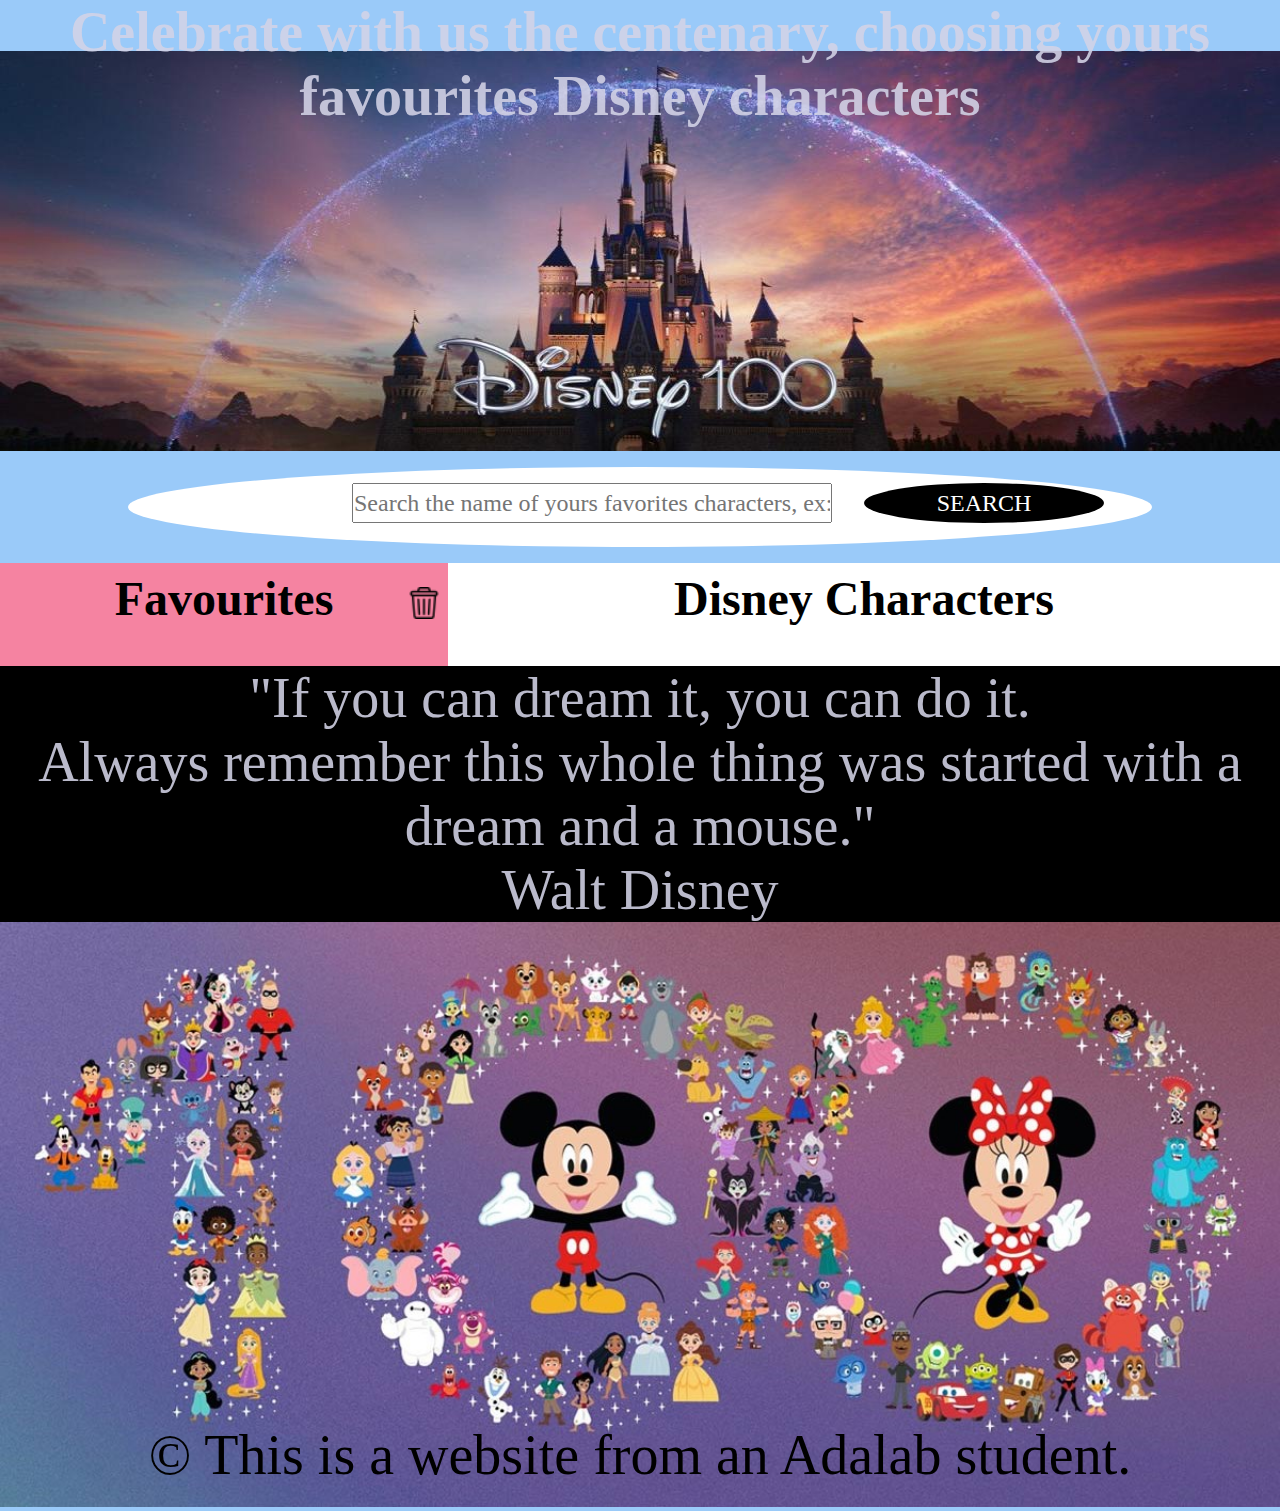
<file: docs/index.html>
<!DOCTYPE html>
<html lang="en">

<head>
  <meta charset="UTF-8" />
  <meta name="viewport" content="width=device-width, initial-scale=1" />
  <title>Evaluación Final Modulo 2</title>
  <link rel="stylesheet" media="screen" href="https://fontlibrary.org//face/waltograph-disney" type="text/css" />
  
  <link rel="icon" href="./images/favicon.png" />
  <link rel="stylesheet" href="./assets/index-644fb958.css">
</head>

<body>
  <div class="page">
    <header class="header">
  <h1 class="header__h1">Celebrate with us the centenary, choosing yours favourites Disney characters</h1>
  <img class="header__img1" src="./images/castillo2.jpg" alt="Castle">
</header>

    <main class="main">
  <form class="main__form js__form">
    <label class="main__form__label" for="characterSearch">
      <input class="main__form__input js__inputSearch" type="text" placeholder="Search the name of yours favorites characters, ex: Ahadi" name="character" id="character">
    </label>
    <input class="main__form__btn js__btnSearch" type="submit" value="SEARCH">
  </form>
  <div class="main__container">
    <section class="section__favourites">
      <div class="section__favourites__icon">
        <img class="section__favourites__icon__bin js__binfavourites" src="./images/bin.png" alt="bin">
      </div>
      <h2 class="section__favourites__h2">Favourites</h2>
      <ul class="section__favourites__ul js__ulFavourites"></ul>
    </section>
    <section class="section__characters">
      <h2 class="section__characters__h2">Disney Characters</h2>
      <ul class="section__characters__ul js__ulCharacters"></ul>
    </section>
  </div>
</main>

    <footer class="footer">
    <p class="footer__p1">"If you can dream it, you can do it.</p>
    <p class="footer__p1">Always remember this whole thing was started with a dream and a mouse."</p>
    <p class="footer__p1">Walt Disney</p>
    <img class="footer__img2" src="./images/cienaños.jpg" alt="100years">
    <p class="footer__p2">&copy; This is a website from an Adalab student.</p>
</footer>
  </div>
  <script src="./js/main.js"></script>
</body>

</html>
</file>
<file: docs/assets/index-644fb958.css>
*{box-sizing:border-box;margin:0;padding:0}body{background-color:#9acaf9;font-family:WaltographRegular}.main__container{display:flex;flex-direction:row;margin-top:1rem}.header{display:flex;flex-direction:column}.header__h1{color:#d3d3e6e1;text-shadow:2rem;font-size:3.5rem;z-index:1;text-align:center}.header__img1{margin-top:-4.8rem;width:100%;height:25rem}.main__form{display:flex;flex-direction:row;background-color:#fff;height:5rem;width:80%;margin-top:1rem;margin-left:10%;margin-right:10%;border-radius:50%}.main__form__input{height:2.5rem;width:30rem;margin-top:1rem;margin-left:14rem;margin-right:2rem;font-family:WaltographRegular;font-weight:400;font-style:normal;font-size:1.5rem;color:#000}.main__form__btn{font-family:WaltographRegular;font-weight:400;font-style:normal;font-size:1.5rem;height:2.5rem;width:15rem;margin-top:1rem;background-color:#000;color:#fff;border-radius:50%;border:none;gap:5rem}.section__favourites{background-color:#f583a1;width:35%;padding:.5rem}.section__favourites__icon{margin-top:1rem}.section__favourites__icon__bin{height:2rem;width:2rem;margin-left:25rem}.section__favourites__h2{color:#000;text-shadow:2rem;font-size:3rem;text-align:center;margin-top:-3.25rem}.section__favourites__ul{display:grid;grid-template-columns:1fr;height:auto;align-items:center;text-align:center;margin:1rem}.ul__liFavourites{background-color:#fff;padding:1rem;list-style:none;margin:1rem}.ul__liFavourites__icons{margin-left:18rem}.ul__liFavourites__icons__heart{height:2.5rem;width:2.5rem}.ul__liFavourites__icons__X{margin-left:.5rem;height:2rem;width:2rem}.ul__liFavourites__h3{color:#000;text-shadow:2rem;font-size:3rem;text-align:center;margin-top:-3rem}.ul__liFavourites__imgs{width:20rem;height:20rem}.section__characters{background-color:#fff;width:65%;padding:.5rem}.section__characters__h2{color:#000;text-shadow:2rem;font-size:3rem;text-align:center}.section__characters__ul{display:grid;grid-template-columns:1fr 1fr;height:auto;align-items:center;text-align:center;margin:1rem}.ul__liCharacters{background-color:#9acaf9;padding:1rem;list-style:none;margin:1rem}.ul__liCharacters__icons{margin-left:20rem}.ul__liCharacters__icons__like{height:2.5rem;width:2.5rem}.ul__liCharacters__h3{color:#000;text-shadow:2rem;font-size:3rem;text-align:center;margin-top:-3rem}.ul__liCharacters__imgs{width:20rem;height:20rem}.footer{width:100%;height:auto}.footer__p1{background-color:#000;color:#d3d3e6e1;text-shadow:2rem;font-size:3.5rem;z-index:1;text-align:center}.footer__p2{text-shadow:2rem;font-size:3.5rem;z-index:1;text-align:center;margin-top:-5.5rem}.footer__img2{margin-top:0rem;margin-bottom:0rem;width:100%;height:50%}
</file>
